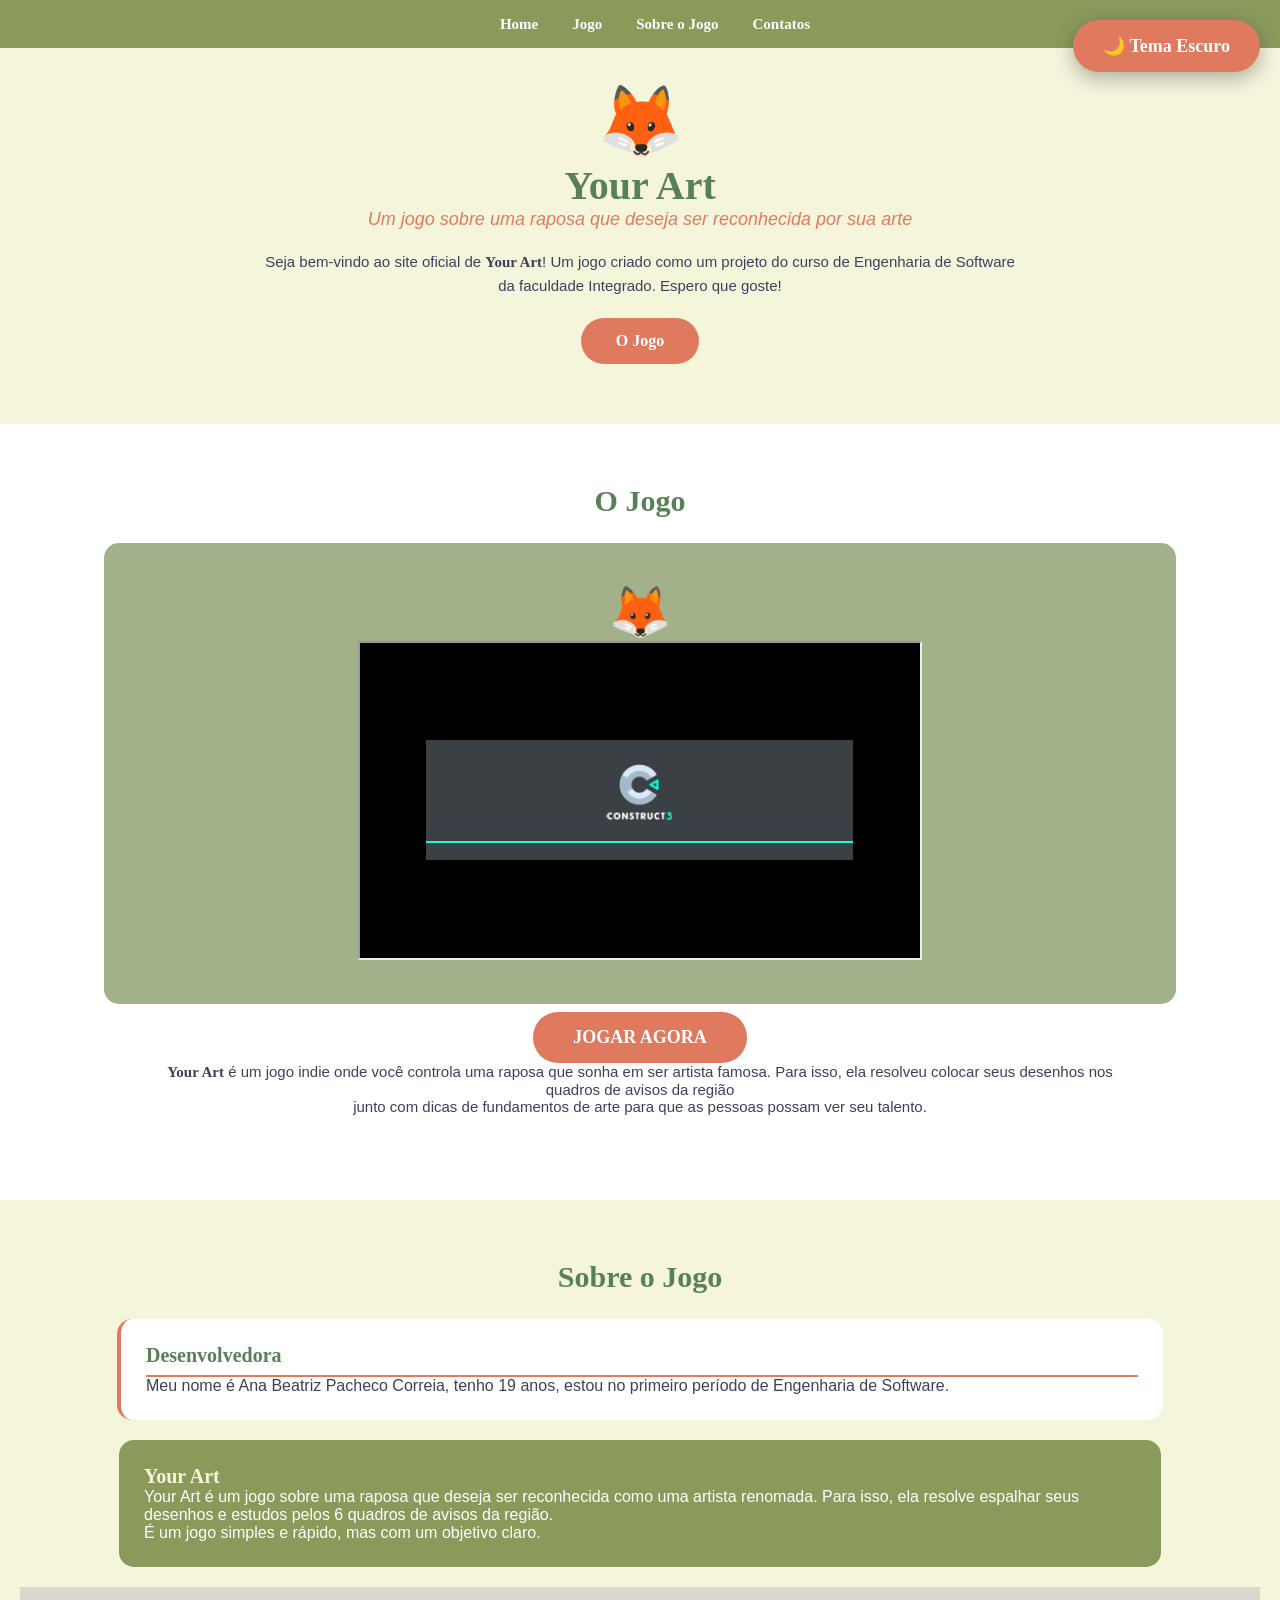
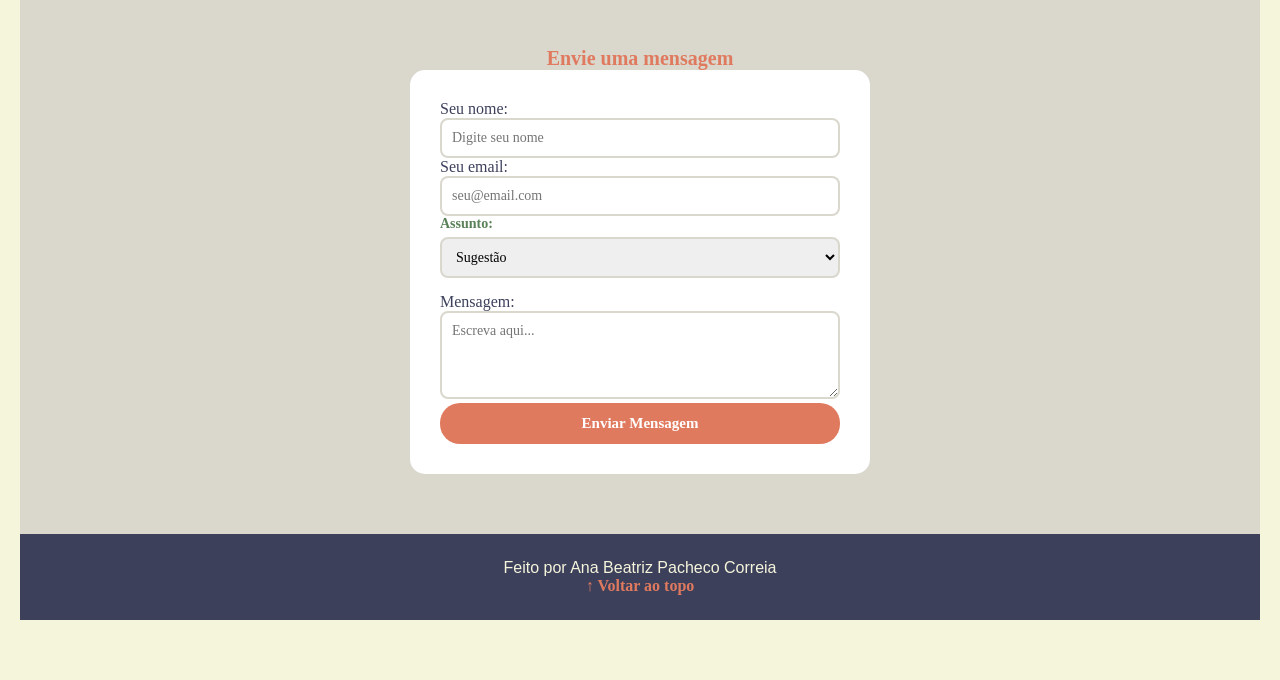
<file: index.html>
<!DOCTYPE html>
<html lang="pt-BR">
<head>
    <meta charset="UTF-8">
    <meta name="viewport" content="width=device-width, initial-scale=1.0">
    <title>Your Art</title>
    <link rel="stylesheet" href="style.css">
</head>
<body>

    <!-- MENU FIXO -->
    <nav>
        <ul>
            <li><a href="#home">Home</a></li>
            <li><a href="#jogo">Jogo</a></li>
            <li><a href="#sobre">Sobre o Jogo</a></li>
            <li><a href="#contato">Contatos</a></li>
        </ul>
    </nav>

    <!-- SEÇÃO HOME -->
    <section id="home" class="sec-home">
        <div class="conteudo">
            <div class="emoji-grande">🦊</div>
            <h1>Your Art</h1>
            <p class="subtitulo">Um jogo sobre uma raposa que deseja ser reconhecida por sua arte</p>
            <p class="descricao">
               Seja bem-vindo ao site oficial de <strong>Your Art</strong>! Um jogo criado como um projeto do curso de Engenharia de Software <br>
               da faculdade Integrado. Espero que goste! 
            </p>
            <!-- BOTÃO PRINCIPAL LARANJA -->
            <a href="#jogo" class="btn-principal">O Jogo</a>
        </div>
    </section>

    <!-- SEÇÃO JOGO -->
    <section id="jogo" class="sec-jogo">
        <div class="conteudo">
            <h2> O Jogo</h2>
            
            <div class="box-destaque">
                <div class="emoji-medio">🦊</div>
                <iframe width="560" height="315" src="YourArt (2)/index.html"></iframe>
            </div>
            <div class= "box-jogar">
                <a href="YourArt (2)/index.html" class="btn-jogar" onclick="abrirJogo()">JOGAR AGORA</a>

            </div>

            <p class="texto-centro">
                <strong>Your Art</strong> é um jogo indie onde você controla uma raposa 
                que sonha em ser artista famosa. Para isso, ela resolveu colocar seus desenhos nos quadros de avisos da região<br>
                junto com dicas de fundamentos de arte para que as pessoas possam ver seu talento.
            </p>

           
        </div>
    </section>

    <!-- SEÇÃO SOBRE O JOGO -->
    <section id="sobre" class="SEC-sobre">
        <div class="conteudo">
            <h2> Sobre o Jogo</h2>

            <div class="perfil-box">
                <h3>Desenvolvedora</h3>
                <p>
                   Meu nome é Ana Beatriz Pacheco Correia, tenho 19 anos, estou no primeiro período de Engenharia de Software.<br>
                
                </p>
            </div>


            <div class="box-mensagem">
                <h3>Your Art</h3>
                <p>
                   Your Art é um jogo sobre uma raposa que deseja ser reconhecida como uma artista renomada. Para isso, ela resolve espalhar seus desenhos e estudos pelos 6 quadros de avisos da região.<br>
                    É um jogo simples e rápido, mas com um objetivo claro.
                </p>
            </div>

            

    <!-- SEÇÃO CONTATO -->
    <section id="contato" class="sec-contato">
        <div class="conteudo">
          

            <h3>Envie uma mensagem</h3>
            
            <form class="form-simples">
                <div class="Nome">
                    <label>Seu nome:</label>
                    <input type="text" placeholder="Digite seu nome">
                </div>

                <div class="email">
                    <label>Seu email:</label>
                    <input type="email" placeholder="seu@email.com">
                </div>

                <div class="assunto">
                    <label>Assunto:</label>
                    <select>
                        <option>Sugestão</option>
                        <option>Bug</option>
                        <option>Parceria</option>
                        <option>Outro</option>
                    </select>
                </div>

                <div class="mensagem">
                    <label>Mensagem:</label>
                    <textarea rows="4" placeholder="Escreva aqui..."></textarea>
                </div>

                <div class="botoes-centro">
                    <!-- BOTÃO ENVIAR LARANJA -->
                    <button type="submit" class="btn">Enviar Mensagem</button>
                </div>
            </form>

        </div>
    </section>

    <!--TEMA CLARO E ESCURO -->
    <button id="btn-tema" onclick="alternarTema()">
    <span id="icone-tema">🌙</span>
    <span id="texto-tema">Tema Escuro</span>
</button>

<script src="script.js"></script>
    <!-- FOOTER -->
    <footer>
        <p>Feito por Ana Beatriz Pacheco Correia</p>
        <p><a href="#home" class="link-topo">↑ Voltar ao topo</a></p>
    </footer>

</body>
</html>
</file>
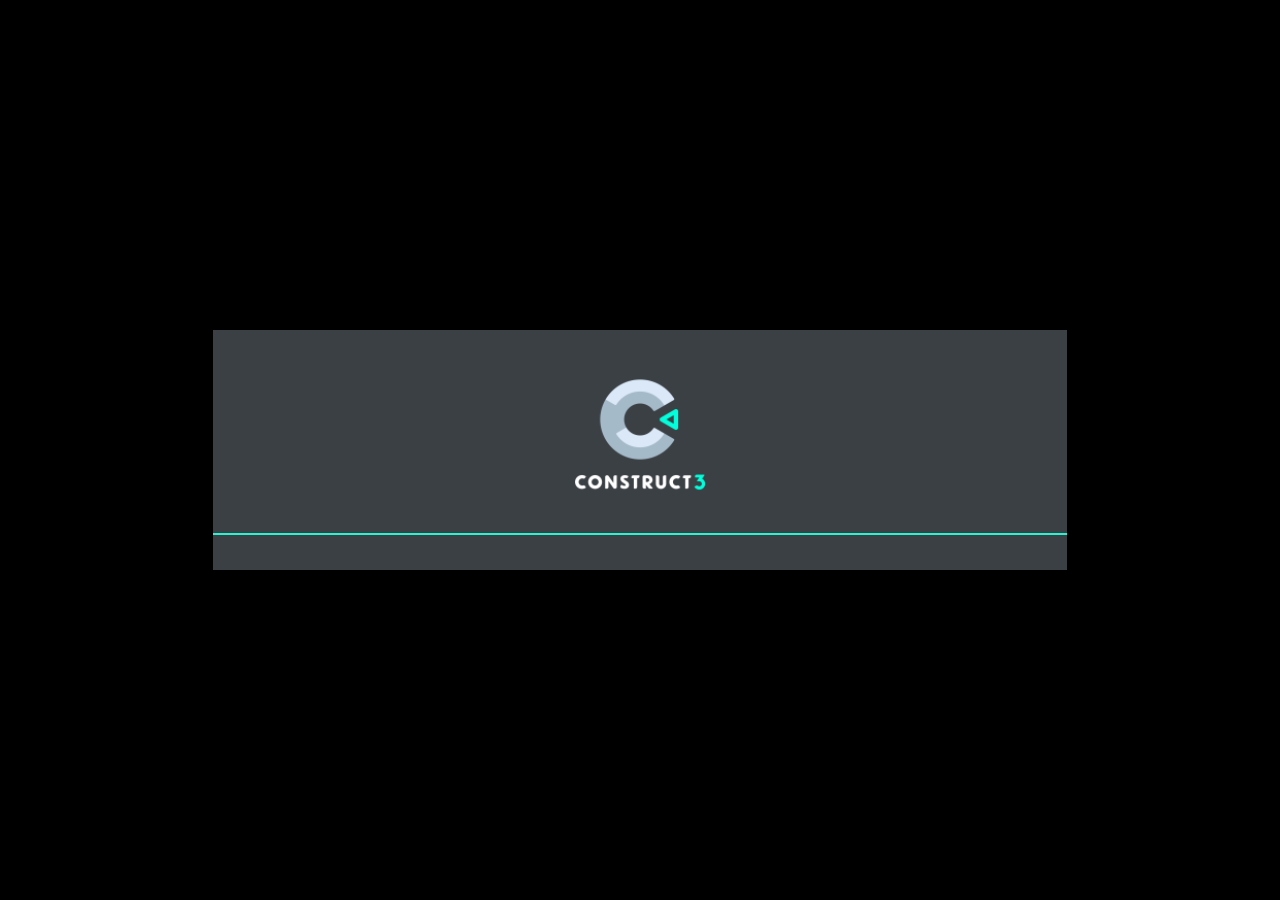
<file: YourArt (2)/index.html>
<!DOCTYPE html>
<html>
<head>
    <meta charset="UTF-8">
	<title>YourArt</title>
	<meta name="viewport" content="width=device-width, initial-scale=1.0, maximum-scale=1.0, minimum-scale=1.0, user-scalable=no">
	
	<!-- Made with Construct, the game and app creator :: https://www.construct.net -->
	<meta name="generator" content="Scirra Construct">



	<link rel="manifest" href="appmanifest.json">
	<link rel="apple-touch-icon" sizes="128x128" href="icons/icon-128.png">
	<link rel="apple-touch-icon" sizes="256x256" href="icons/icon-256.png">
	<link rel="apple-touch-icon" sizes="512x512" href="icons/icon-512.png">
	<link rel="icon" type="image/png" href="icons/icon-512.png">

	<link rel="stylesheet" href="style.css">



</head> 
 
<body>

	

<script>
if (location.protocol.substr(0, 4) === "file")
{
	alert("Web exports won't work until you upload them. (When running on the file: protocol, browsers block many features from working for security reasons.)");
}
</script>
	
	<noscript>
		<div id="notSupportedWrap">
			<h2 id="notSupportedTitle">This content requires JavaScript</h2>
			<p class="notSupportedMessage">JavaScript appears to be disabled. Please enable it to view this content.</p>
		</div>
	</noscript>
	<script src="scripts/modernjscheck.js"></script>
	<script src="scripts/supportcheck.js"></script>
	<script src="scripts/offlineclient.js" type="module"></script>
	<script src="scripts/main.js" type="module"></script>
	<script src="scripts/register-sw.js" type="module"></script>

</body> 
</html>
</file>
<file: style.css>
* {
        margin: 0;
        padding: 0;
        font-family: 'Gill Sans', 'Gill Sans MT';
        scroll-behavior: smooth;
        color-scheme: light;

    }



    body {
        font-family: Arial;
        background-color: #F5FFFA;
        color: #3D405B;
        margin: 0;
    }

    p {
        font-family: Verdana, Geneva, Tahoma, sans-serif;
    }

    /* header */
    header {
        background-color: #8A9A5B;
        color: white;
        text-align: center;
        padding: 40px;
        margin-top: 50px;
    }

    header h1 {
        font-size: 36px;
        margin-bottom: 10px;
    }

    header p {
        font-size: 16px;
    }

    /* menu */
    nav {
        position: fixed;
        top: 0;
        width: 100%;
        background-color: #8A9A5B;
        padding: 15px;
        text-align: center;
        z-index: 6;
    }

    nav ul {
        list-style: none;
        margin: 0;
        padding: 0;
        z-index: 6;
    }

    nav li {
        display: inline-block;
        margin: 0 15px;
    }

    nav a {
        color: white;
        text-decoration: none;
        font-size: 15px;
        font-weight: bold;
    }

    nav a:hover {
        color: #E07A5F;
    }

    /* secoes */
    section {
        padding: 60px 20px;
        text-align: center;
    }

    /* home */
    .sec-home {
        background-color: #F5F5DC;
        padding-top: 80px;
    }

    .emoji-grande {
        font-size: 70px;
    }

    h1 {
        font-size: 40px;
        color: #588157;
    }

    .subtitulo {
        font-size: 18px;
        color: #E07A5F;
        font-style: italic;
    }

    .descricao {
        font-size: 15px;
        width: 80%;
        margin: 20px auto;
        line-height: 1.6;
    }

    /* botoes laranja */
    .btn-principal {
        background-color: #E07A5F;
        color: white;
        padding: 14px 35px;
        text-decoration: none;
        font-size: 16px;
        font-weight: bold;
        border-radius: 25px;
        display: inline-block;
    }

    .btn-principal:hover {
        background-color: #BC6C25;
    }

    /* jogo */
    .sec-jogo {
        background-color: white;
    }

    h2 {
        font-size: 30px;
        color: #588157;
        margin-bottom: 25px;
    }

    .box-destaque {
        background-color: #A3B18A;
        padding: 40px;
        border-radius: 15px;
        width: 80%;
        margin: 0 auto 25px;
    }

    .emoji-medio {
        font-size: 50px;
    }

    .texto-centro {
        font-size: 15px;
        width: 80%;
        margin: 0 auto 25px;
    }

    .btn-jogar {
        background-color: #E07A5F;
        color: white;
        padding: 15px 40px;
        text-decoration: none;
        font-size: 18px;
        font-weight: bold;
        border-radius: 25px;
        display: inline-block;
        margin-top: -300px ;
        position: relative;
        z-index: 5;
    }

    .btn-jogar:hover {
        background-color: #BC6C25;
    }

    /* sobre */
    .SEC-sobre {
        background-color: #F5F5DC;
    }

    .perfil-box {
        background-color: white;
        padding: 25px;
        border-radius: 15px;
        width: 80%;
        margin: 0 auto 20px;
        text-align: left;
        border-left: 4px solid #E07A5F;
    }

    .perfil-box h3 {
        color: #588157;
        font-size: 20px;
        border-bottom: 2px solid #E07A5F;
        padding-bottom: 8px;
    }

    .box-mensagem {
        background-color: #8A9A5B;
        color: white;
        padding: 25px;
        border-radius: 15px;
        width: 80%;
        margin: 0 auto 20px;
        text-align: left;
    }

    .box-mensagem h3 {
        color: #F5F5DC;
        font-size: 20px;
    }

    /* contato */
    .sec-contato {
        background-color: #DAD7CD;
    }

    .sec-contato h2 {
        color: #588157;
    }

    .sec-contato h3 {
        color: #E07A5F;
        font-size: 20px;
    }

    .form-simples {
        background-color: white;
        padding: 30px;
        border-radius: 15px;
        width: 80%;
        max-width: 400px;
        margin: 0 auto;
        text-align: left;
    }

    .assunto {
        margin-bottom: 15px;
    }

    .assunto label {
        display: block;
        color: #588157;
        font-weight: bold;
        margin-bottom: 5px;
        font-size: 14px;

    }

    .Nome input,
    .email input,
    .assunto select,
    .mensagem textarea {
        width: 100%;
        padding: 10px;
        border: 2px solid #DAD7CD;
        border-radius: 8px;
        font-size: 14px;
        box-sizing: border-box;
    }

    .btn {
        background-color: #E07A5F;
        color: white;
        padding: 12px 30px;
        font-size: 15px;
        font-weight: bold;
        border: none;
        border-radius: 20px;
        cursor: pointer;
        width: 100%;
    }

    .btn:hover {
        background-color: #BC6C25;
    }

    /* --- AJUSTE DOS BOTÕES NO MODO ESCURO --- */

.dark-theme .btn-principal, 
.dark-theme .btn-jogar,
.dark-theme .btn {
    background-color: #CC664D ;
    color: #FFFFFF ;
    border: none;
}

.dark-theme .btn-principal:hover, 
.dark-theme .btn-jogar:hover,
.dark-theme .btn:hover {
    background-color: #A64D38 ;
    box-shadow: 0 0 10px rgba(224, 122, 95, 0.3); 
}

.dark-theme nav a:hover {
    color: #CC664D ;
}

/* --- BOTÃO DE TEMA REESTRUTURADO --- */
#btn-tema {
    position: fixed;
    top: 20px; /* Diminuí para subir o botão (estava 80px) */
    right: 20px; /* Mantém na direita */
    z-index: 10000; /* Garante que fique acima de tudo */
    
    /* Aumentando o tamanho */
    padding: 15px 30px; 
    font-size: 18px; 
    
    background-color: #E07A5F;
    color: white;
    border: none;
    border-radius: 50px; /* Deixa ele mais arredondado e moderno */
    cursor: pointer;
    font-weight: bold;
    box-shadow: 0 6px 20px rgba(0,0,0,0.3);
    transition: all 0.3s ease;
}

#btn-tema:hover {
    background-color: #BC6C25;
    transform: scale(1.1); /* Aumenta um pouco quando passa o mouse */
}

body.dark-theme {
    background-color: #121212 ;
    color: #E0E0E0 ;
}

.dark-theme .sec-home, 
.dark-theme .SEC-sobre,
.dark-theme .sec-contato {
    background-color: #1A1A1A ;
}

.dark-theme .sec-jogo, 
.dark-theme .perfil-box, 
.dark-theme .form-simples {
    background-color: #242424 ;
    color: white ;
}

.dark-theme h1, 
.dark-theme h2,
.dark-theme .perfil-box h3 {
    color: #A3B18A ; 
}

.dark-theme #btn-tema {
    background-color: #588157; 
}

    /* footer */
    footer {
        background-color: #3D405B;
        color: #F5F5DC;
        text-align: center;
        padding: 25px;
    }

    .link-topo {
        color: #E07A5F;
        text-decoration: none;
        font-weight: bold;
    }

    .link-topo:hover {
        color: white;
    }

    /* Ajuste para não cobrir o conteúdo em telas pequenas */
@media (max-width: 768px) {
    #btn-tema {
        padding: 10px 20px;
        font-size: 14px;
        top: 10px;
    }
}
</file>
<file: YourArt (2)/style.css>
html, body {
	padding: 0;
	margin: 0;
	overflow: hidden;
	height: 100%;
}

body {
	background: #000000;
	color: white;
}

input[type="file"] {
	color: black;
}

/* for scaling checkboxes according to the font size */
.c3-auto-size-checkbox {
	font-size: 1em;
	width: 1em;
	height: 1em;
	vertical-align: bottom;
	margin: 0.1em 0.25em;
}

html, body, canvas {
	touch-action-delay: none;
	touch-action: none;
}

canvas, .c3htmlwrap {
	position: absolute;
}

.c3htmlwrap {
	contain: strict;
}

.c3overlay {
	pointer-events: none;
}

.c3htmlwrap[interactive] > * {
	pointer-events: auto;
}

/* HACK - work around elements being selectable only in iOS WKWebView for some reason */
html[ioswebview] .c3htmlwrap,
html[ioswebview] canvas {
	-webkit-user-select: none;
	user-select: none;
}

html[ioswebview] .c3htmlwrap > * {
	-webkit-user-select: auto;
	user-select: auto;
}

#notSupportedWrap {
	margin: 2em auto 1em auto;
	width: 75%;
	max-width: 45em;
	border: 2px solid #aaa;
	border-radius: 1em;
	padding: 2em;
	background-color: #f0f0f0;
	font-family: "Segoe UI", Frutiger, "Frutiger Linotype", "Dejavu Sans", "Helvetica Neue", Arial, sans-serif;
	color: black;
}

#notSupportedTitle {
	font-size: 1.8em;
}

.notSupportedMessage {
	font-size: 1.2em;
}

.notSupportedMessage em {
	color: #888;
}

/* bbcode styles */
.bbCodeH1 {
	font-size: 2em;
	font-weight: bold;
}

.bbCodeH2 {
	font-size: 1.5em;
	font-weight: bold;
}

.bbCodeH3 {
	font-size: 1.25em;
	font-weight: bold;
}

.bbCodeH4 {
	font-size: 1.1em;
	font-weight: bold;
}

.bbCodeItem::before {
	content: " • ";
}

/* For text icons converted to HTML: size the height to the line height
   preserving the aspect ratio. Also add position: relative as that allows
   just adding a 'top' style for the iconoffsety style. */
.c3-text-icon {
	height: 1em;
	width: auto;
	position: relative;
}

/* screen reader text */
.c3-screen-reader-text {
	position: absolute;
	width: 1px;
    height: 1px;
    overflow: hidden;
    clip: rect(1px, 1px, 1px, 1px);
}
</file>
